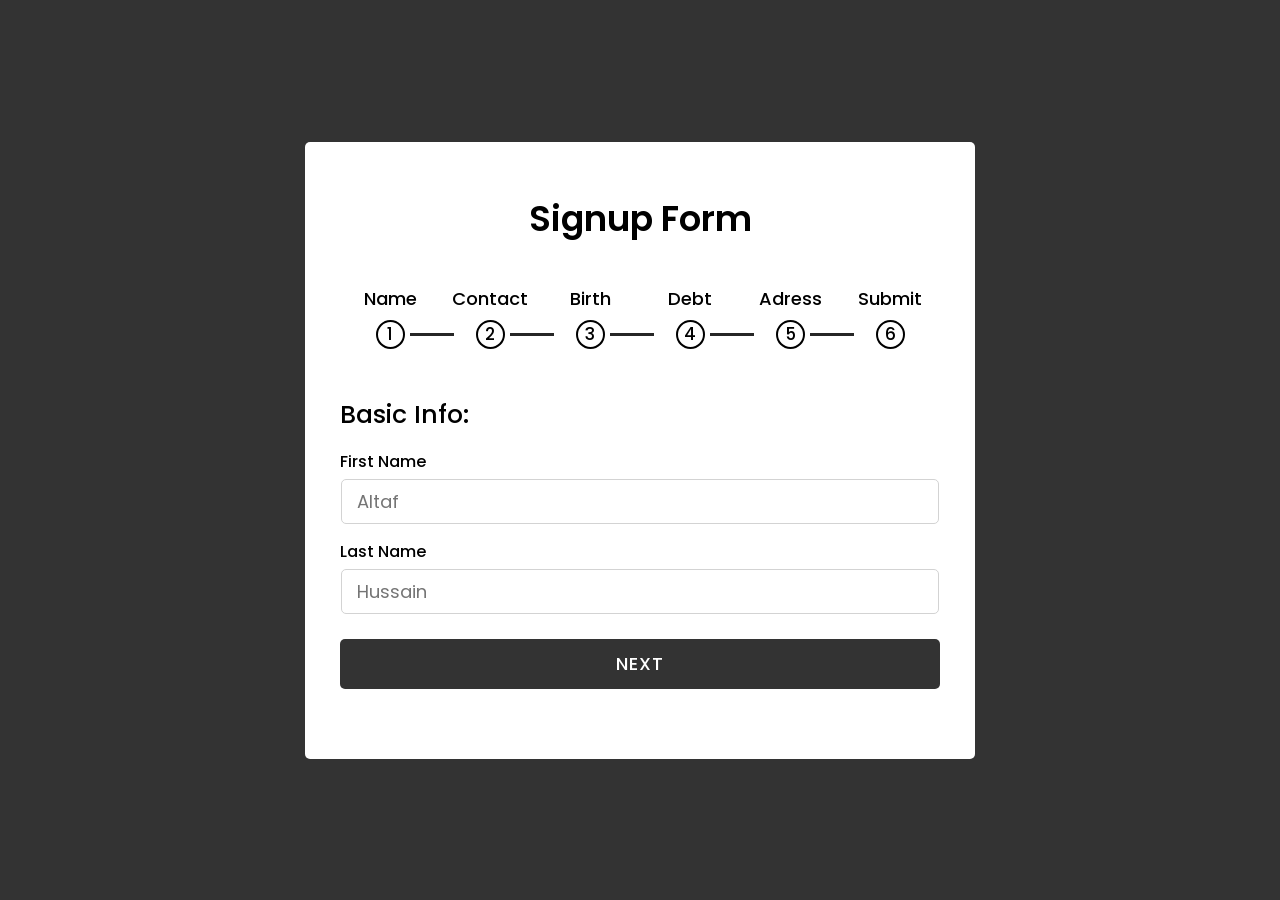
<file: index.html>
<!DOCTYPE html>
<html lang="en">
<head>
  <meta charset="UTF-8">
  <meta http-equiv="X-UA-Compatible" content="IE=edge">
  <meta name="viewport" content="width=device-width, initial-scale=1.0">
  <title>Multistep form</title>
  <link rel="stylesheet" href="style.css">
  <link rel="stylesheet" href="https://cdnjs.cloudflare.com/ajax/libs/font-awesome/5.15.3/css/all.min.css" integrity="sha512-iBBXm8fW90+nuLcSKlbmrPcLa0OT92xO1BIsZ+ywDWZCvqsWgccV3gFoRBv0z+8dLJgyAHIhR35VZc2oM/gI1w==" crossorigin="anonymous" referrerpolicy="no-referrer" />
    <body>
        <div class="container">
            <header>Signup Form</header>
            <div class="progress-bar">
                <div class="step">
                    <p>Name</p>
                    <div class="bullet">
                        <span>1</span>
                    </div>
                    <div class="check fas fa-check"></div>
                </div>
                <div class="step">
                    <p>Contact</p>
                    <div class="bullet">
                        <span>2</span>
                    </div>
                    <div class="check fas fa-check"></div>
                </div>
                <div class="step">
                    <p>Birth</p>
                    <div class="bullet">
                        <span>3</span>
                    </div>
                    <div class="check fas fa-check"></div>
                </div>
                <div class="step">
                    <p>Debt</p>
                    <div class="bullet">
                        <span>4</span>
                    </div>
                    <div class="check fas fa-check"></div>
                </div>
                <div class="step">
                    <p>Adress</p>
                    <div class="bullet">
                        <span>5</span>
                    </div>
                    <div class="check fas fa-check"></div>
                </div>
                <div class="step">
                    <p>Submit</p>
                    <div class="bullet">
                        <span>6</span>
                    </div>
                    <div class="check fas fa-check"></div>
                </div>
            </div>
            <div class="form-outer">
                <form action="#">
                    <div class="page slide-page">
                        <div class="title">Basic Info:</div>
                        <div class="field">
                            <label for="firstName" class="label">First Name</label>
                            <input name="firstName" placeholder="Altaf" type="text" maxlength="15" minlength="3" required />
                        </div>
                        <div class="field">
                            <label for="lastName" class="label">Last Name</label>
                            <input name="lastName" placeholder="Hussain" type="text" maxlength="15" minlength="3" required />
                        </div>
                        <div class="field">
                            <button class="firstNext next">Next</button>
                        </div>
                    </div>

                    <div class="page">
                        <div class="title">Contact Info:</div>
                        <div class="field">
                            <label for="email" class="label">Email Address</label>
                            <input name="email" placeholder="example@domain.com" type="email" minlength="5" required />
                        </div>
                        <div class="field">
                            <label for="phoneNumber" class="label">Phone Number</label>
                            <input name="phoneNumber" placeholder="+92376518761" type="number" maxlength="15" minlength="10" required />
                        </div>
                        <div class="field btns">
                            <button class="prev-1 prev">Previous</button>
                            <button class="next-1 next">Next</button>
                        </div>
                    </div>
                    <div class="page">
                        <div class="title">Birth details:</div>
                        <div class="field">
                            <label for="birthPlace" class="label">Birth Place</label>
                            <input name="birthPlace" placeholder="Gilgit" type="text" maxlength="15" minlength="3" required />
                        </div>
                        <div class="field">
                            <label for="dateOfBirth" class="label">Date Of Birth</label>
                            <input name="dateOfBirth" type="date" required />
                        </div>
                        <div class="field btns">
                            <button class="prev-2 prev">Previous</button>
                            <button class="next-2 next">Next</button>
                        </div>
                    </div>
                    <div class="page">
                        <div class="title">Job details:</div>
                        <div class="field">
                            <label for="company" class="label">Name of Company</label>
                            <input name="company" placeholder="Google" type="text" maxlength="15" minlength="5" required />
                        </div>
                        <div class="field">
                            <label for="position" class="label">Your Position</label>
                            <input name="position" placeholder="Director" type="text" minlength="5" maxlength="20" required />
                        </div>
                        <div class="field btns">
                            <button class="prev-3 prev">Previous</button>
                            <button class="next-3 next">Next</button>
                        </div>
                    </div>

                    <div class="page">
                        <div class="title">Date of Birth:</div>
                        <div class="field">
                            <div class="label">Date</div>
                            <input placeholder="dec 12, 2022" type="date" required />
                        </div>
                        <div class="field">
                            <div class="label">Gender</div>
                            <select required>
                                <option value="Male">Male</option>
                                <option value="Female">Female</option>
                                <option value="Other">Other</option>
                            </select>
                        </div>
                        <div class="field btns">
                            <button class="prev-4 prev">Previous</button>
                            <button class="next-4 next">Next</button>
                        </div>
                    </div>

                    <div class="page">
                        <div class="title">Login Details:</div>
                        <div class="field">
                            <div class="label">Username</div>
                            <input type="text" required />
                        </div>
                        <div class="field">
                            <div class="label">Password</div>
                            <input type="password" required />
                        </div>
                        <div class="field btns">
                            <button class="prev-5 prev">Previous</button>
                            <button class="submit">Submit</button>
                        </div>
                    </div>
                </form>
            </div>
        </div>
        <script src="script.js"></script>
    </body>
</html>
</file>
<file: style.css>
@import url("https://fonts.googleapis.com/css?family=Poppins:400,500,600,700&display=swap");
* {
    margin: 0;
    padding: 0;
    outline: none;
    font-family: "Poppins", sans-serif;
}
:root {
    --primary: #333;
    --secondary: #333;
    --errorColor: red;
    --stepNumber: 6;
    --containerWidth: 600px;
    --bgColor: #333;
    --inputBorderColor: lightgray;
}

body {
    display: flex;
    align-items: center;
    justify-content: center;
    min-height: 100vh;
    overflow-x: hidden;
    background: var(--bgColor);
}
::selection {
    color: #fff;
    background: var(--primary);
}
.container {
    width: var(--containerWidth);
    background: #fff;
    text-align: center;
    border-radius: 5px;
    padding: 50px 35px 10px 35px;
}
.container header {
    font-size: 35px;
    font-weight: 600;
    margin: 0 0 30px 0;
}
.container .form-outer {
    width: 100%;
    overflow: hidden;
}
.container .form-outer form {
    display: flex;
    width: calc(100% * var(--stepNumber));
}
.form-outer form .page {
    width: calc(100% / var(--stepNumber));
    transition: margin-left 0.3s ease-in-out;
}
.form-outer form .page .title {
    text-align: left;
    font-size: 25px;
    font-weight: 500;
}
.form-outer form .page .field {
    width: var(--containerWidth);
    height: 45px;
    margin: 45px 0;
    display: flex;
    position: relative;
}
form .page .field .label {
    position: absolute;
    top: -30px;
    font-weight: 500;
}
form .page .field input {
    box-sizing: border-box;
    height: 100%;
    width: 100%;
    border: 1px solid var(--inputBorderColor);
    border-radius: 5px;
    padding-left: 15px;
    margin: 0 1px;
    font-size: 18px;
    transition: border-color 150ms ease;
}
form .page .field input.invalid-input {
    border-color: var(--errorColor);
}
form .page .field select {
    width: 100%;
    padding-left: 10px;
    font-size: 17px;
    font-weight: 500;
}
form .page .field button {
    width: 100%;
    height: calc(100% + 5px);
    border: none;
    background: var(--secondary);
    margin-top: -20px;
    border-radius: 5px;
    color: #fff;
    cursor: pointer;
    font-size: 18px;
    font-weight: 500;
    letter-spacing: 1px;
    text-transform: uppercase;
    transition: 0.5s ease;
}
form .page .field button:hover {
    background: #000;
}
form .page .btns button {
    margin-top: -20px !important;
}
form .page .btns button.prev {
    margin-right: 3px;
    font-size: 17px;
}
form .page .btns button.next {
    margin-left: 3px;
}
.container .progress-bar {
    display: flex;
    margin: 40px 0;
    user-select: none;
}
.container .progress-bar .step {
    text-align: center;
    width: 100%;
    position: relative;
}
.container .progress-bar .step p {
    font-weight: 500;
    font-size: 18px;
    color: #000;
    margin-bottom: 8px;
}
.progress-bar .step .bullet {
    height: 25px;
    width: 25px;
    border: 2px solid #000;
    display: inline-block;
    border-radius: 50%;
    position: relative;
    transition: 0.2s;
    font-weight: 500;
    font-size: 17px;
    line-height: 25px;
}
.progress-bar .step .bullet.active {
    border-color: var(--primary);
    background: var(--primary);
}
.progress-bar .step .bullet span {
    position: absolute;
    left: 50%;
    transform: translateX(-50%);
}
.progress-bar .step .bullet.active span {
    display: none;
}
.progress-bar .step .bullet:before,
.progress-bar .step .bullet:after {
    position: absolute;
    content: "";
    bottom: 11px;
    right: -51px;
    height: 3px;
    width: 44px;
    background: #262626;
}
.progress-bar .step .bullet.active:after {
    background: var(--primary);
    transform: scaleX(0);
    transform-origin: left;
    animation: animate 0.3s linear forwards;
}
@keyframes animate {
    100% {
        transform: scaleX(1);
    }
}
.progress-bar .step:last-child .bullet:before,
.progress-bar .step:last-child .bullet:after {
    display: none;
}
.progress-bar .step p.active {
    color: var(--primary);
    transition: 0.2s linear;
}
.progress-bar .step .check {
    position: absolute;
    left: 50%;
    top: 70%;
    font-size: 15px;
    transform: translate(-50%, -50%);
    display: none;
}
.progress-bar .step .check.active {
    display: block;
    color: #fff;
}

@media screen and (max-width: 660px) {
    :root {
        --containerWidth: 400px;
    }
    .progress-bar .step p {
        display: none;
    }
    .progress-bar .step .bullet::after,
    .progress-bar .step .bullet::before {
        display: none;
    }
    .progress-bar .step .bullet {
        display: flex;
        align-items: center;
        justify-content: center;
    }
    .progress-bar .step .check {
        position: absolute;
        left: 50%;
        top: 50%;
        font-size: 15px;
        transform: translate(-50%, -50%);
        display: none;
    }
    .step {
        display: flex;
        align-items: center;
        justify-content: center;
    }
}
@media screen and (max-width: 490px) {
    :root {
        --containerWidth: 100%;
    }
    .container {
        box-sizing: border-box;
        border-radius: 0;
    }
}
</file>
